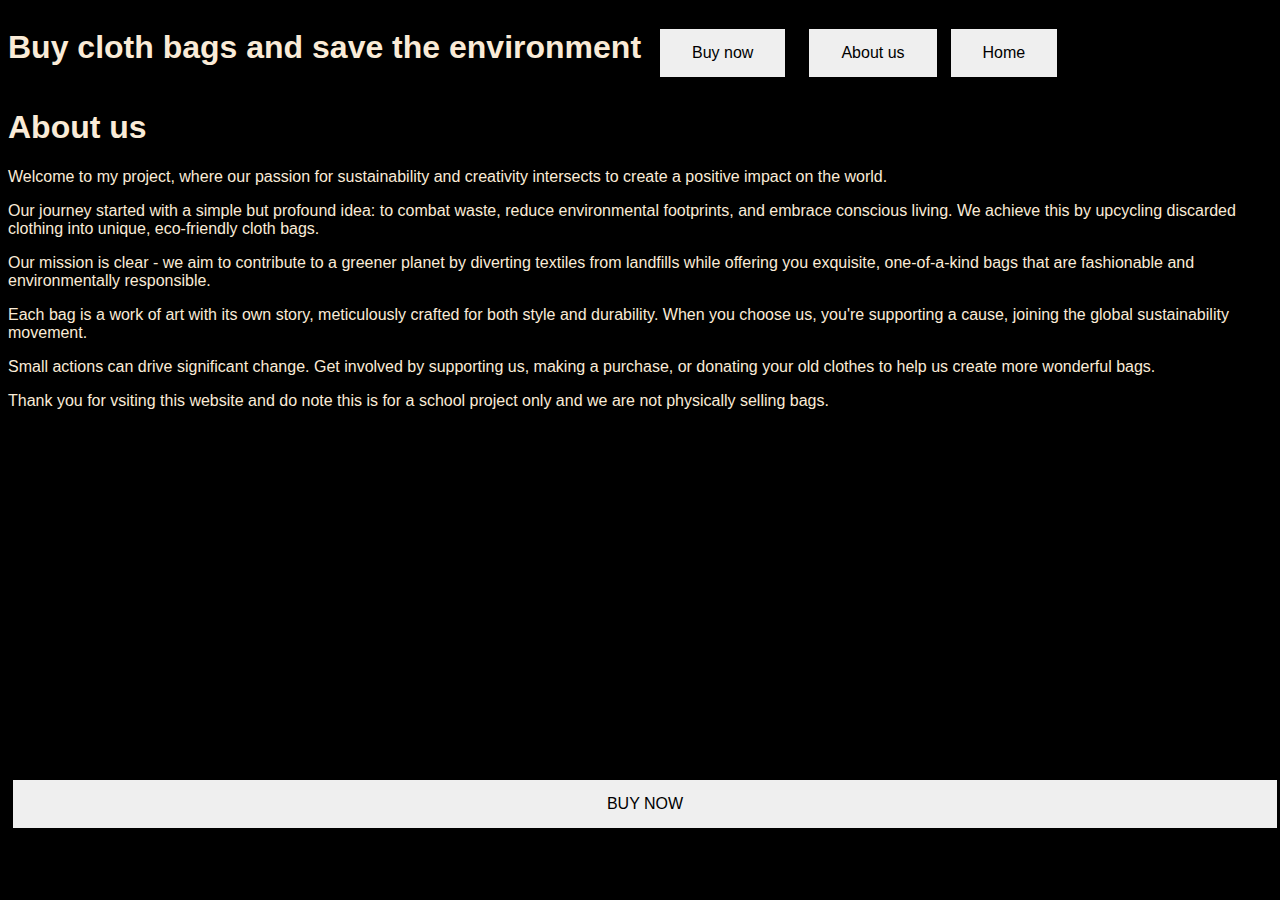
<file: Design HTML  grade 8/about.html>
<html>
    <head>
      <title>About us</title>
      <link rel="stylesheet" href="Coolwebsite.css">
      </head>
      <body>
        <div style="display: inline-block;">
        <h1 class="Website-header">Buy cloth bags and save the environment </h1>
        
</div>
<div style="display: inline-block;">
  <button class="open-button"> <a href="buy.html" class="l">Buy now</a></button>
</div>
<div style="display: inline-block;">
  <button class="open-button-2"><a href="about.html"class="l">About us</a>
  </button>
</div>
<div style="display: inline-block;">
  <button class="open-button-2"><a href="Myworld.html" class="l">Home</a></button>
</div>
<h1 class="bag-title-4">About us</h1>
<p class="aboutus">Welcome to my project, where our passion for sustainability and creativity intersects to create a positive impact on the world.</p>
<P class="aboutus">Our journey started with a simple but profound idea: to combat waste, reduce environmental footprints, and embrace conscious living. We achieve this by upcycling discarded clothing into unique, eco-friendly cloth bags.</P>
<p class="aboutus">Our mission is clear - we aim to contribute to a greener planet by diverting textiles from landfills while offering you exquisite, one-of-a-kind bags that are fashionable and environmentally responsible. </p>
<p class="aboutus">Each bag is a work of art with its own story, meticulously crafted for both style and durability. When you choose us, you're supporting a cause, joining the global sustainability movement.</p>
<p class="aboutus">Small actions can drive significant change. Get involved by supporting us, making a purchase, or donating your old clothes to help us create more wonderful bags.</p>
<p class="aboutus">Thank you for vsiting this website and do note this is for a school project only and we are not physically selling bags.</p>
<button class="Important-button"><a href="buy.html" class="l">BUY NOW</a></button>
</body>
</html>
</file>
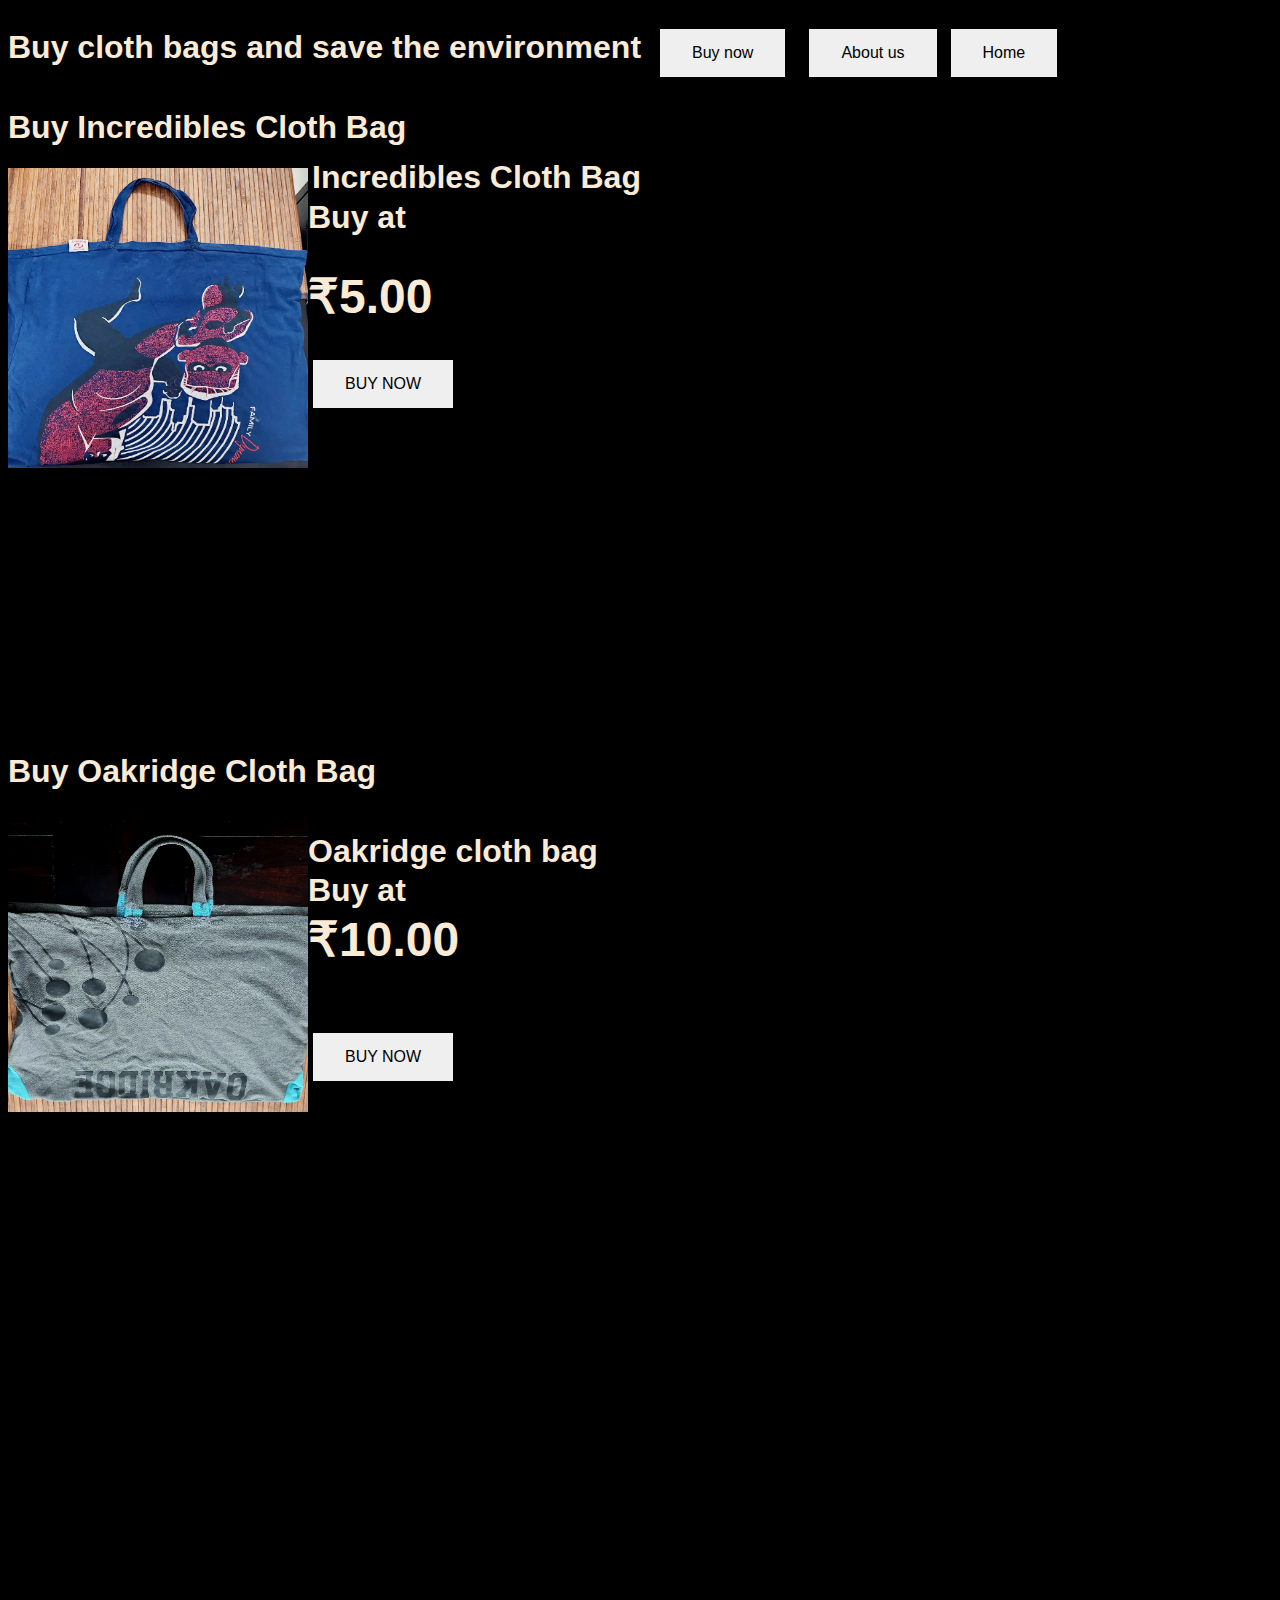
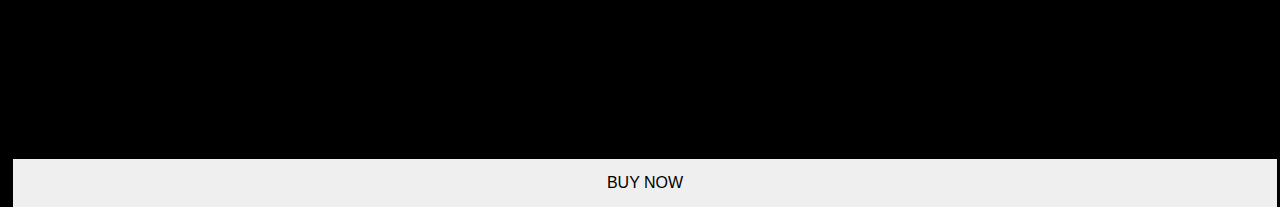
<file: Design HTML  grade 8/buy.html>
<html>
    <head>
      <title>Cool Website</title>
      <link rel="stylesheet" href="Coolwebsite.css">
      </head>
      <body>
        <div style="display: inline-block;">
        <h1 class="Website-header">Buy cloth bags and save the environment </h1>
        
</div>
<div style="display: inline-block;">
  <button class="open-button"> <a href="buy.html" class="l">Buy now</a></button>
</div>
<div style="display: inline-block;">
  <button class="open-button-2"><a href="about.html"class="l">About us</a>
  </button>
</div>
<div style="display: inline-block;">
  <button class="open-button-2"><a href="Myworld.html" class="l">Home</a></button>
</div>
<h1 class="buy">Buy Incredibles Cloth Bag</h1>
<div class="section-1">
  <img src="bag1.jpg.jpg" class="bag1">
</div>
<div class="section-1">
  <h1 class="bag-title">Incredibles Cloth Bag</h1>
</div>

  <h1 class="bag-title-2">Buy at</h1>

  <h1 class="bag-title-3">₹5.00</h1>

  <button class="buy-now"><a>BUY NOW</a></button>
  <h1 class="bag-title-4">Buy Oakridge Cloth Bag</h1>

  <img src="bag2.jpg.jpg" class="bag2">
  <h1 class="bag-title-5">Oakridge cloth bag</h1>
  <h1 class="bag-title-6">Buy at</h1>
  <h1 class="bag-title-7">₹10.00</h1>
  <button class="buy-now"><a>BUY NOW</a></button>
  <button class="Important-button"><a href="buy.html" class="l">BUY NOW</a></button>
</body>
</html>
</file>
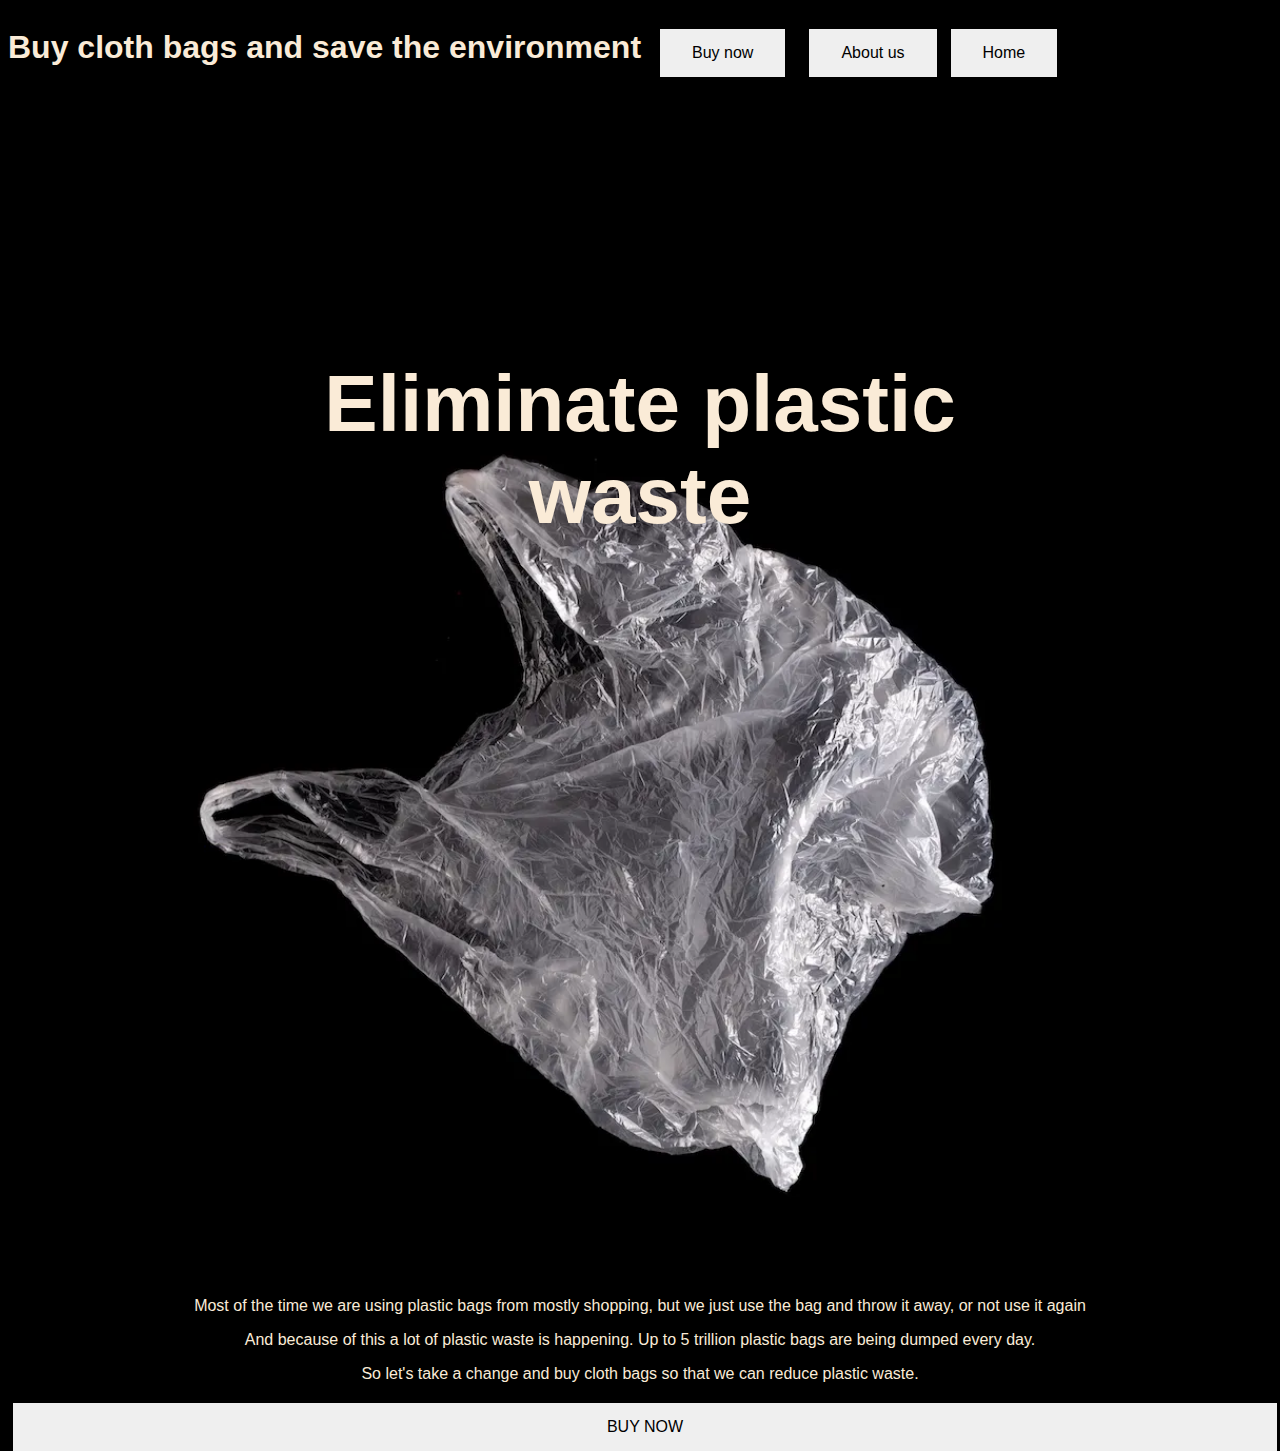
<file: Design HTML  grade 8/Myworld.html>
<html>
    <head>
      <title>Cool Website</title>
      <link rel="stylesheet" href="Coolwebsite.css">
      </head>
      <body>
        <div style="display: inline-block;">
        <h1 class="Website-header">Buy cloth bags and save the environment </h1>
        
</div>
<div style="display: inline-block;">
  <button class="open-button"><a href="buy.html" class="l">Buy now</a></button>
</div>
<div style="display: inline-block;">
  <button class="open-button-2"><a href="about.html"class="l"> About us</a>
  </button>
</div>
<div style="display: inline-block;">
  <button class="open-button-2"><a href="Myworld.html" class="l">Home</a></button>
</div>

<div class="container">
  <img src="plasticbag.webp" alt="Plastic bag image" style="width: 100%; position: relative; top: 300px;">
</div>
<b>
<div class="center">Eliminate plastic waste</div>
</b>

<p class="Important">Most of the time we are using plastic bags from mostly shopping, but we just use the bag and throw it away, or not use it again</p>
<p class="Important">And because of this a lot of plastic waste is happening. Up to 5 trillion plastic bags are being dumped every day.</p>
<p class="Important">So let's take a change and buy cloth bags so that we can reduce plastic waste.</p>
<button class="Important-button"><a href="buy.html" class="l">BUY NOW</a></button>
      </body>
      </html>
</file>
<file: Design HTML  grade 8/Coolwebsite.css>
.Website-header {
    font-family: 'Lucida Sans', 'Lucida Sans Regular', 'Lucida Grande', 'Lucida Sans Unicode', Geneva, Verdana, sans-serif;
 text-align: left; color: antiquewhite;
}

body {
    background-color: rgb(0, 0, 0);
}
.open-button {
    border: none;
    color: black;
    padding: 15px 32px;
    text-align: center;
    text-decoration: none;
    display: inline-block;
    font-size: 16px;
    margin: 4px 15px;
    cursor: pointer;
    font-family: 'Segoe UI', Tahoma, Geneva, Verdana, sans-serif;
    
    
}

.open-button-2 {
    border: none;
    color: black;
    padding: 15px 32px;
    text-align: center;
    text-decoration: none;
    display: inline-block;
    font-size: 16px;
    margin: 4px 5px;
    cursor: pointer;
    font-family: 'Segoe UI', Tahoma, Geneva, Verdana, sans-serif;
}

.container {
    position: relative;
    text-align: center;
    color: white;
  }

  .center {
    text-align: center;
    position: absolute;
    top: 50%;
    left: 50%;
    transform: translate(-50%, -50%);
    font-size: 500% ;
    font-family: 'Lucida Sans', 'Lucida Sans Regular', 'Lucida Grande', 'Lucida Sans Unicode', Geneva, Verdana, sans-serif;
    color: antiquewhite;
  }

.Important {
    position: relative; top: 350px;
    font-family: 'Lucida Sans', 'Lucida Sans Regular', 'Lucida Grande', 'Lucida Sans Unicode', Geneva, Verdana, sans-serif; 
    color: antiquewhite;
    text-align: center;
}

.Important-button {
    position: relative; top: 350px;
    border: none;
    color: black;
    padding: 15px 32px;
    text-align: center;
    text-decoration: none;
    display: inline-block;
    font-size: 16px;
    margin: 4px 5px;
    cursor: pointer;
    font-family: 'Segoe UI', Tahoma, Geneva, Verdana, sans-serif;
width: 100%;   
}

.l {
    color: black;
    text-decoration:none;
}

.buy {
    color: antiquewhite;
    font-family: 'Lucida Sans', 'Lucida Sans Regular', 'Lucida Grande', 'Lucida Sans Unicode', Geneva, Verdana, sans-serif;
}

.bag1 {
    width: 300px;
    height: 300px;
}

.section-1 {
    display: inline-block;
}

.bag-title{
    position: relative;bottom: 280px;
  color: antiquewhite;
    font-family: 'Lucida Sans', 'Lucida Sans Regular', 'Lucida Grande', 'Lucida Sans Unicode', Geneva, Verdana, sans-serif;

}

.bag-title-2 {
    position: relative;bottom: 320px;
    position: relative;left: 300px;
    color: antiquewhite;
      font-family: 'Lucida Sans', 'Lucida Sans Regular', 'Lucida Grande', 'Lucida Sans Unicode', Geneva, Verdana, sans-serif;
  
}

.bag-title-3{
    position: relative;bottom: 320px;
    position: relative;left: 300px;
    color: antiquewhite;
      font-family: 'Lucida Sans', 'Lucida Sans Regular', 'Lucida Grande', 'Lucida Sans Unicode', Geneva, Verdana, sans-serif;
      font-size: 300%;
}

.buy-now{
    border: none;
    color: black;
    padding: 15px 32px;
    text-align: center;
    text-decoration: none;
    display: inline-block;
    font-size: 16px;
    margin: 4px 5px;
    cursor: pointer;
    font-family: 'Segoe UI', Tahoma, Geneva, Verdana, sans-serif;
    position: relative;Left: 300px;
    position: relative;bottom: 320px;
}

.bag2 {
    width: 300px;
    height: 300px;
    position: relative; right: 0px;
}

.bag-title-4{
    color: antiquewhite;
    font-family: 'Lucida Sans', 'Lucida Sans Regular', 'Lucida Grande', 'Lucida Sans Unicode', Geneva, Verdana, sans-serif;
}

.bag-title-5{
 color: antiquewhite;
 font-family: 'Lucida Sans', 'Lucida Sans Regular', 'Lucida Grande', 'Lucida Sans Unicode', Geneva, Verdana, sans-serif;
 position: relative;Left:300px;
 position: relative;bottom: 300px;
}

.bag-title-6{
    color: antiquewhite;
 font-family: 'Lucida Sans', 'Lucida Sans Regular', 'Lucida Grande', 'Lucida Sans Unicode', Geneva, Verdana, sans-serif;
 position: relative;
Left:300px;
bottom: 320px;
}

.bag-title-7 {
    color: antiquewhite;
    font-family: 'Lucida Sans', 'Lucida Sans Regular', 'Lucida Grande', 'Lucida Sans Unicode', Geneva, Verdana, sans-serif;
    position: relative;
    left:300px;
    bottom:350px;
    font-size:300%
}

.aboutus {
    color: antiquewhite;
    font-family: 'Lucida Sans', 'Lucida Sans Regular', 'Lucida Grande', 'Lucida Sans Unicode', Geneva, Verdana, sans-serif;
}
</file>
